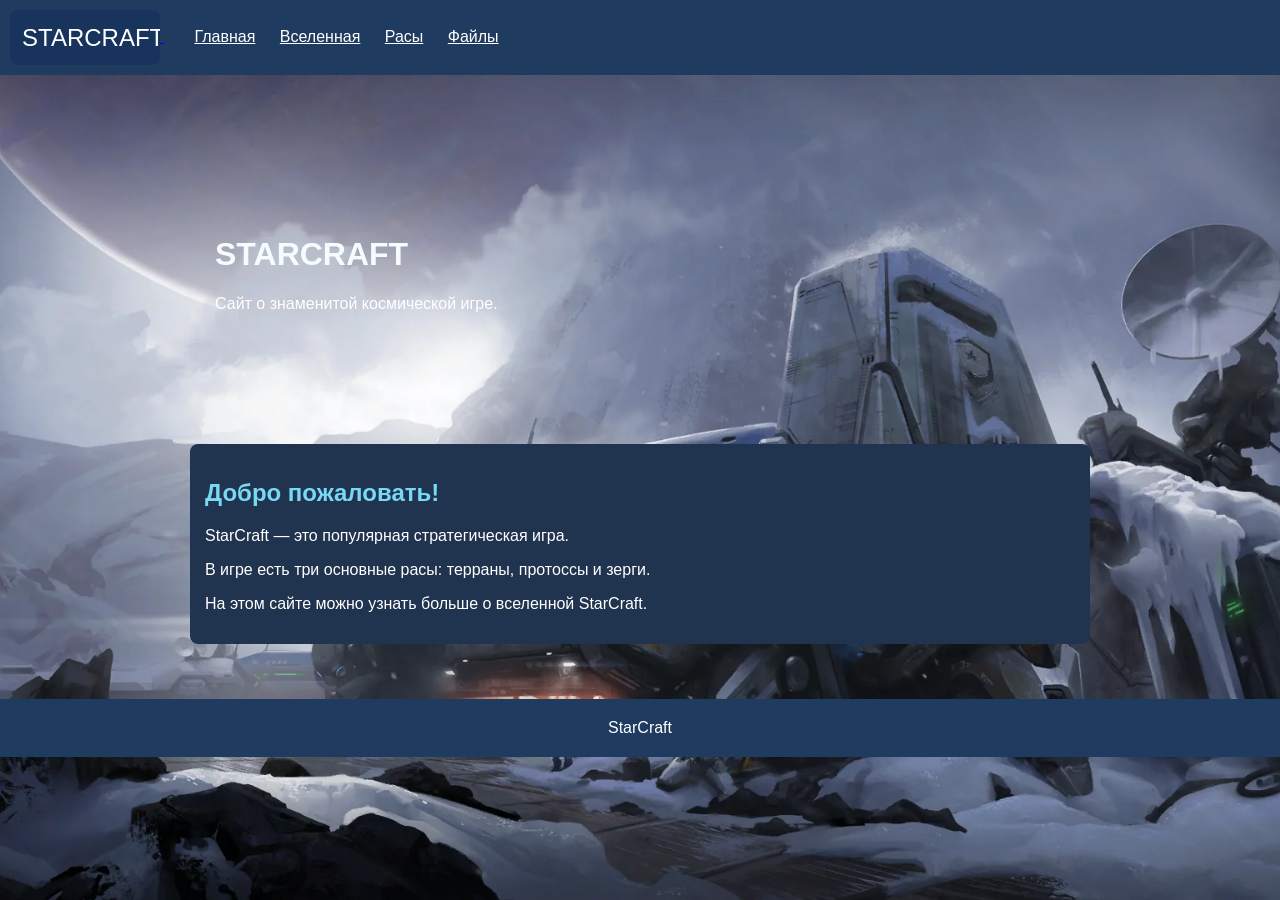
<file: index.html>
<!DOCTYPE html>
<html lang="ru">
<head>
  <meta charset="UTF-8">
  <meta http-equiv="refresh" content="0;url=https://lingvenya-hash.github.io/zadanie/starcraft_site_simple/index.html">
  <title>Перенаправление...</title>
</head>
<body>
  <p>Если переход не произошёл автоматически, перейдите по <a href="https://lingvenya-hash.github.io/zadanie/starcraft_site_simple/index.html">ссылке</a>.</p>
</body>
</html>
</file>
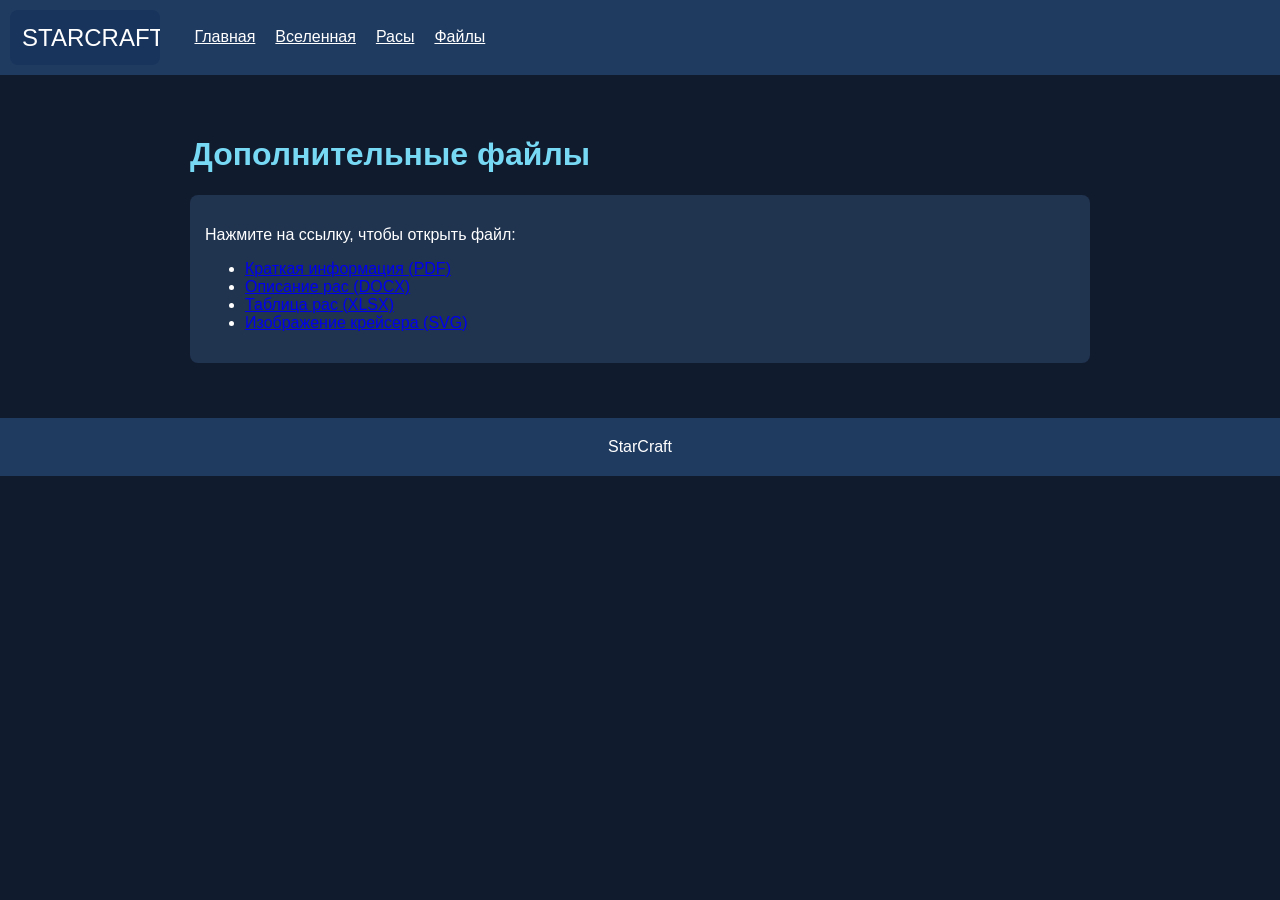
<file: starcraft_site_simple/files.html>
<!DOCTYPE html><html lang="ru"><head><meta charset="UTF-8"><title>Файлы</title><link rel="stylesheet" href="style.css"></head><body><header><a href="index.html"><img src="images/logo.svg" alt="Логотип StarCraft — на главную"></a>
<nav><a href="index.html">Главная</a><a href="world.html">Вселенная</a><a href="races.html">Расы</a><a href="files.html">Файлы</a></nav></header><main>
<h1>Дополнительные файлы</h1><div class="box"><p>Нажмите на ссылку, чтобы открыть файл:</p>
<ul><li><a href="files/info.pdf">Краткая информация (PDF)</a></li>
<li><a href="files/races.docx">Описание рас (DOCX)</a></li>
<li><a href="files/races.xlsx">Таблица рас (XLSX)</a></li>
<li><a href="images/ship.svg">Изображение крейсера (SVG)</a></li></ul></div>
</main><footer>StarCraft</footer></body></html>
</file>
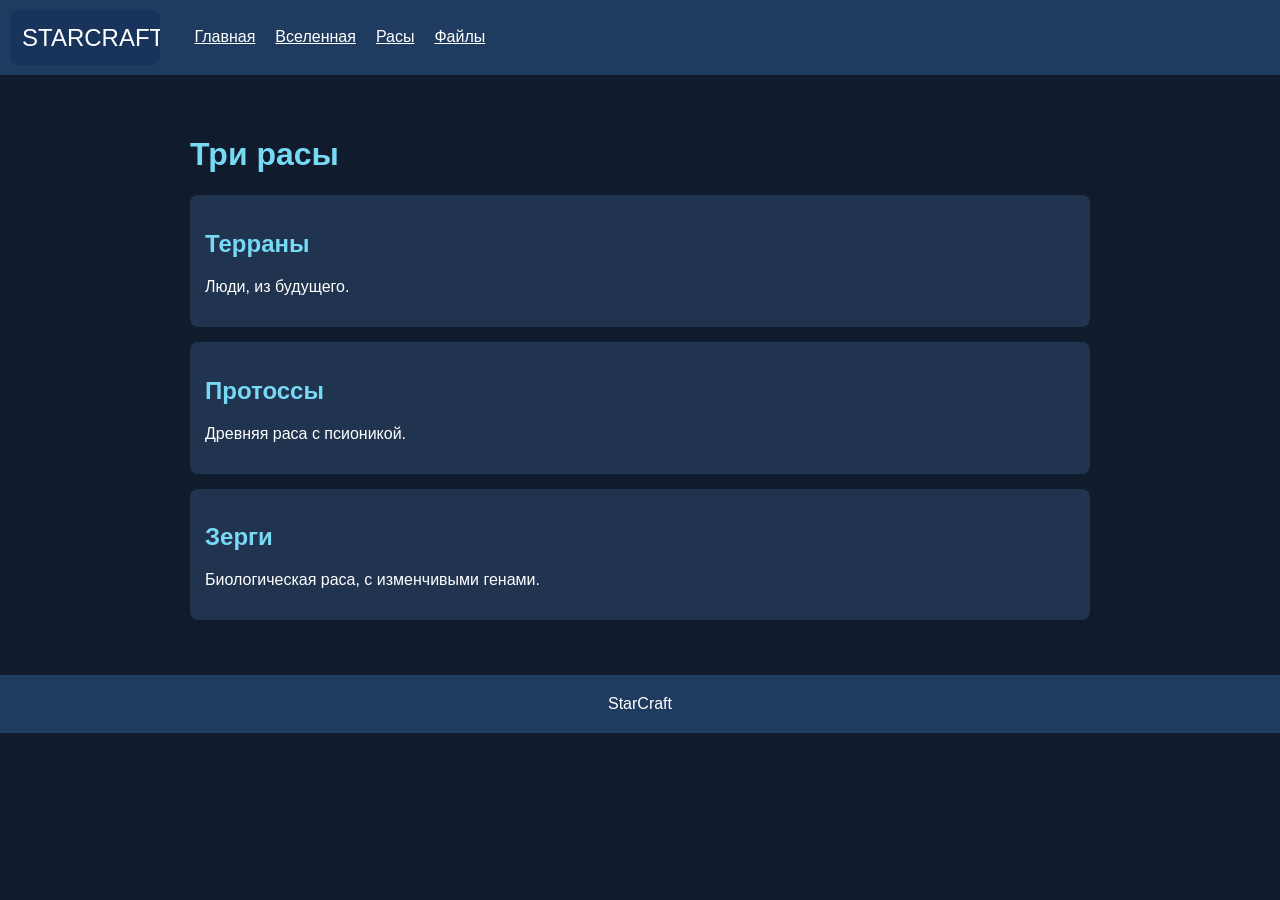
<file: starcraft_site_simple/races.html>
<!DOCTYPE html><html lang="ru"><head><meta charset="UTF-8"><title>Расы</title><link rel="stylesheet" href="style.css"></head><body><header><a href="index.html"><img src="images/logo.svg" alt="Логотип StarCraft — на главную"></a>
<nav><a href="index.html">Главная</a><a href="world.html">Вселенная</a><a href="races.html">Расы</a><a href="files.html">Файлы</a></nav></header><main>
<h1>Три расы</h1>
<div class="box"><h2>Терраны</h2><p>Люди, из будущего.</p></div>
<div class="box"><h2>Протоссы</h2><p>Древняя раса с псионикой.</p></div>
<div class="box"><h2>Зерги</h2><p>Биологическая раса, с изменчивыми генами.</p></div>
</main><footer>StarCraft</footer></body></html>
</file>
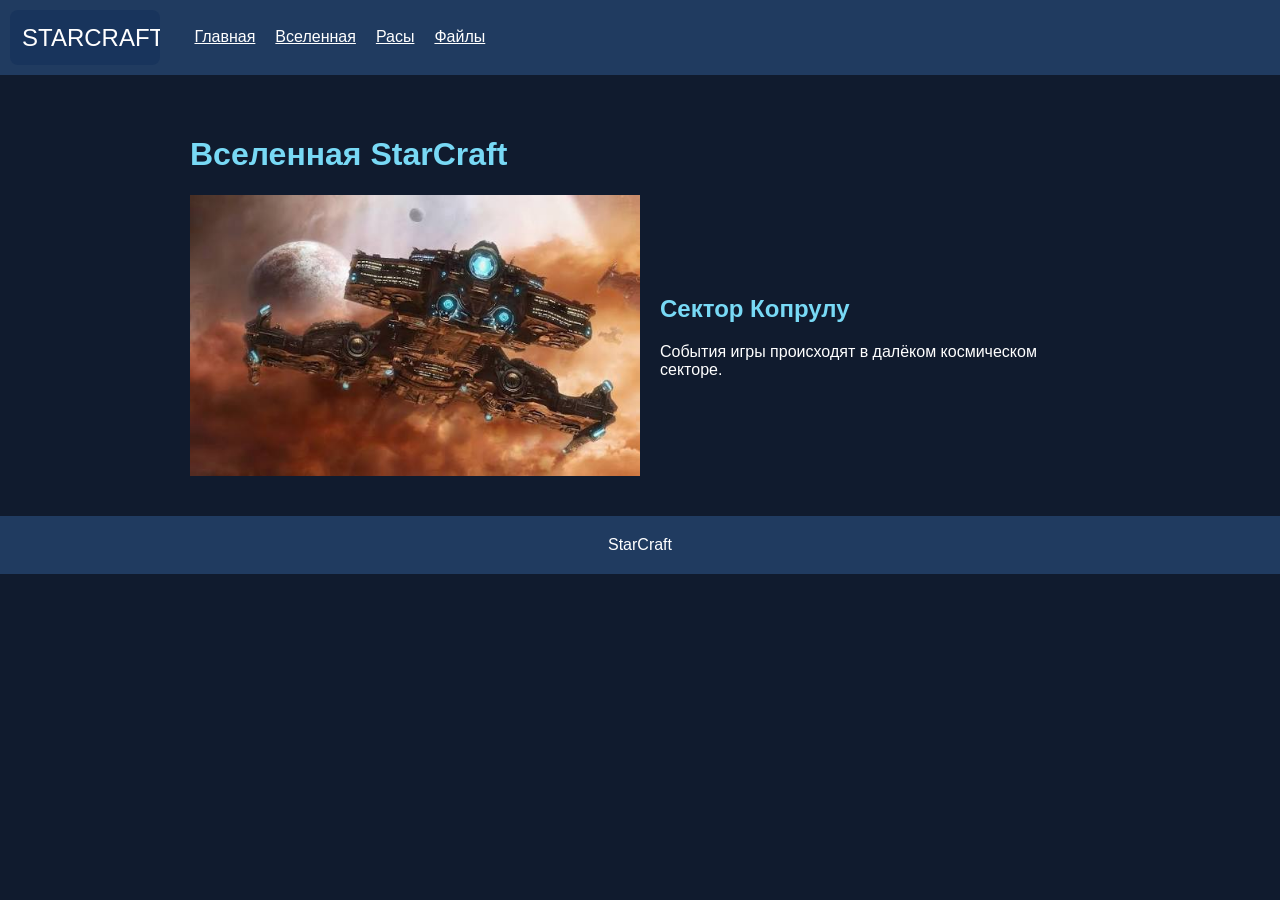
<file: starcraft_site_simple/world.html>
<!DOCTYPE html><html lang="ru"><head><meta charset="UTF-8"><title>Вселенная</title><link rel="stylesheet" href="style.css"></head><body><header><a href="index.html"><img src="images/logo.svg" alt="Логотип StarCraft — на главную"></a>
<nav><a href="index.html">Главная</a><a href="world.html">Вселенная</a><a href="races.html">Расы</a><a href="files.html">Файлы</a></nav></header><main>
<h1>Вселенная StarCraft</h1><div class="split"><img src="images/ship.jpg" alt="Крейсер">
<div><h2>Сектор Копрулу</h2><p>События игры происходят в далёком космическом секторе.</p></div></div>
</main><footer>StarCraft</footer></body></html>
</file>
<file: starcraft_site_simple/style.css>
body { background:#101b2e; color:white; font-family:Arial,sans-serif; margin:0; }
header { background:#203b60; padding:10px; }
header img { width:150px; vertical-align:middle; }
nav { display:inline-block; margin-left:20px; }
nav a { color:white; margin:10px; }
main { max-width:900px; margin:25px auto; padding:15px; }
h1,h2 { color:#78d9f5; }
.box { background:#20334f; padding:15px; margin:15px 0; border-radius:8px; }
img { max-width:50%; }
.split { display:flex; gap:20px; align-items:center; }
.split img { width:100%; }
footer { text-align:center; padding:20px; background:#203b60; }
.blink { animation: glow 2s infinite alternate; }
@keyframes glow { from { color:white; } to { color:#78d9f5; } }
.hero {
    background-image: url("space.jpg");
    background-size: cover;
    background-position: center;
    padding: 100px 25px;
}
</file>
